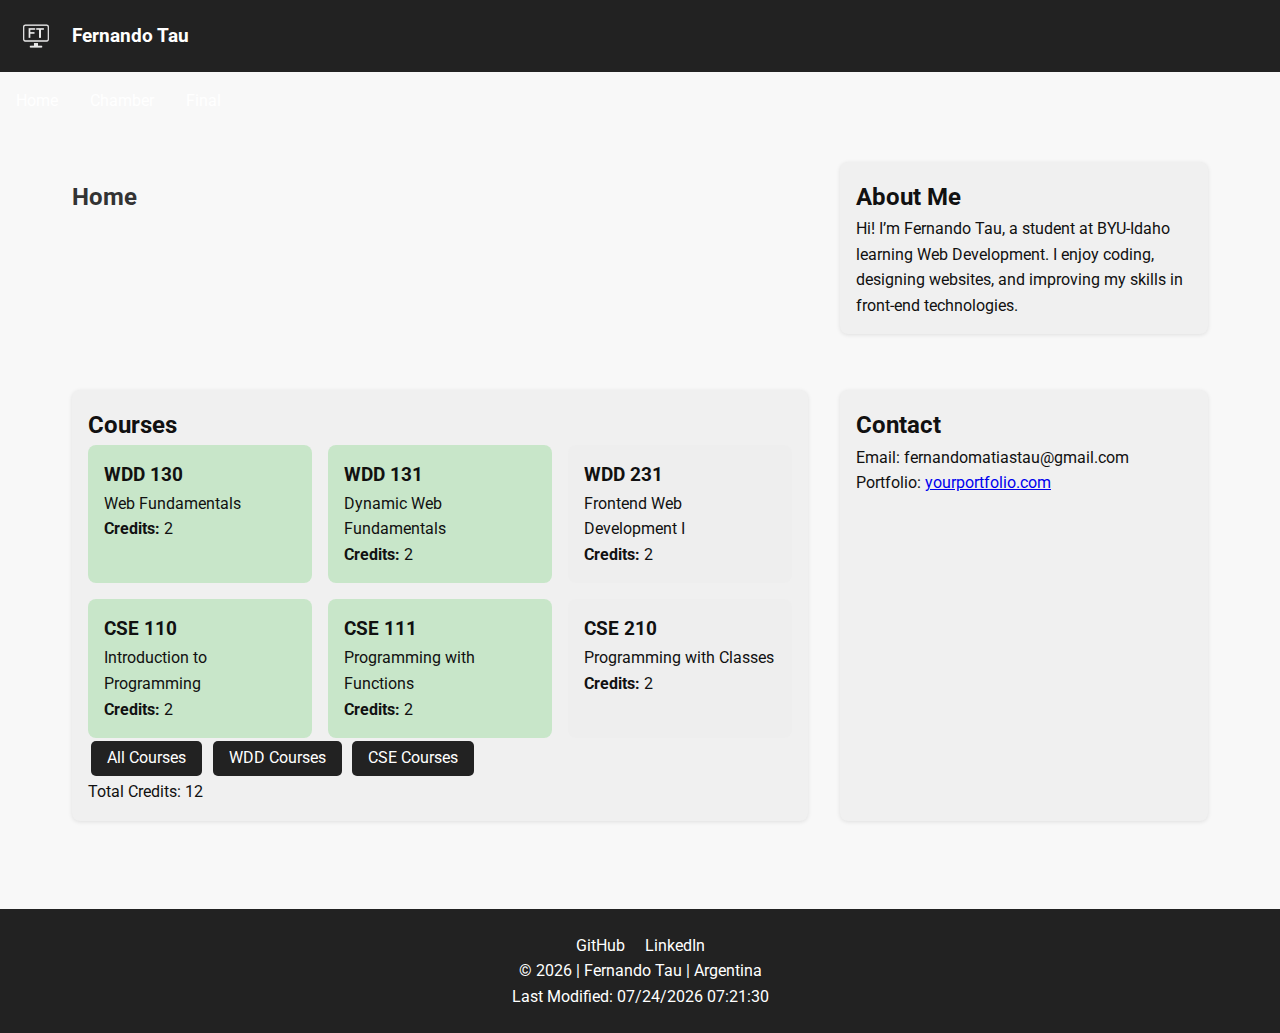
<file: index.html>
<!DOCTYPE html>
<html lang="en">
<head>
  <meta charset="UTF-8">
  <meta name="viewport" content="width=device-width, initial-scale=1.0">
  <meta name="description" content="Home page for WDD231 course - Fernando Tau">
  <meta name="author" content="Fernando Tau">
  <title>Fernando Tau - WDD231 Home Page</title>

  <!-- Google Fonts -->
  <link rel="preconnect" href="https://fonts.googleapis.com">
  <link rel="preconnect" href="https://fonts.gstatic.com" crossorigin>
  <link href="https://fonts.googleapis.com/css2?family=Roboto&display=swap" rel="stylesheet">

  <!-- CSS -->
  <link rel="stylesheet" href="styles/normalize.css">
  <link rel="stylesheet" href="styles/small.css">
  <link rel="stylesheet" href="styles/larger.css">

  <!-- JS -->
  <script src="scripts/navigation.js" defer></script>
  <script src="scripts/date.js" defer></script>
  <script src="scripts/course.js" defer></script>
</head>
<body>
  <header>
    <img src="images/logo.png" alt="FT Logo" class="logo">

    <span>Fernando Tau</span>
    <button id="menu" aria-label="Menu">☰</button>
  </header>

  <nav class="navigation">
    <a href="index.html">Home</a>
    <a href="#">Chamber</a>
    <a href="#">Final</a>
  </nav>

  <main>
    <h1>Home</h1>

    <section>
      <h2>About Me</h2>
      <p>Hi! I’m Fernando Tau, a student at BYU-Idaho learning Web Development. I enjoy coding, designing websites, and improving my skills in front-end technologies.</p>
    </section>

    <section>
      <h2>Courses</h2>
      <div id="courseContainer"></div>
      <div class="filters">
        <button id="all">All Courses</button>
        <button id="wdd">WDD Courses</button>
        <button id="cse">CSE Courses</button>
      </div>
      <p>Total Credits: <span id="totalCredits">0</span></p>
    </section>

    <section>
      <h2>Contact</h2>
      <p>Email: fernandomatiastau@gmail.com</p>
      <p>Portfolio: <a href="https://yourportfolio.com" target="_blank">yourportfolio.com</a></p>
    </section>
  </main>

  <footer>
    <div class="social">
  <a href="https://github.com/Matt091088" target="_blank">GitHub</a>
  <a href="https://linkedin.com/in/fernando-tau-874a74365" target="_blank">LinkedIn</a>
</div>

    <p>
      &copy; <span id="currentyear"></span> | Fernando Tau | Argentina
    </p>
    <p id="lastModified"></p>
  </footer>
</body>
</html>
</file>
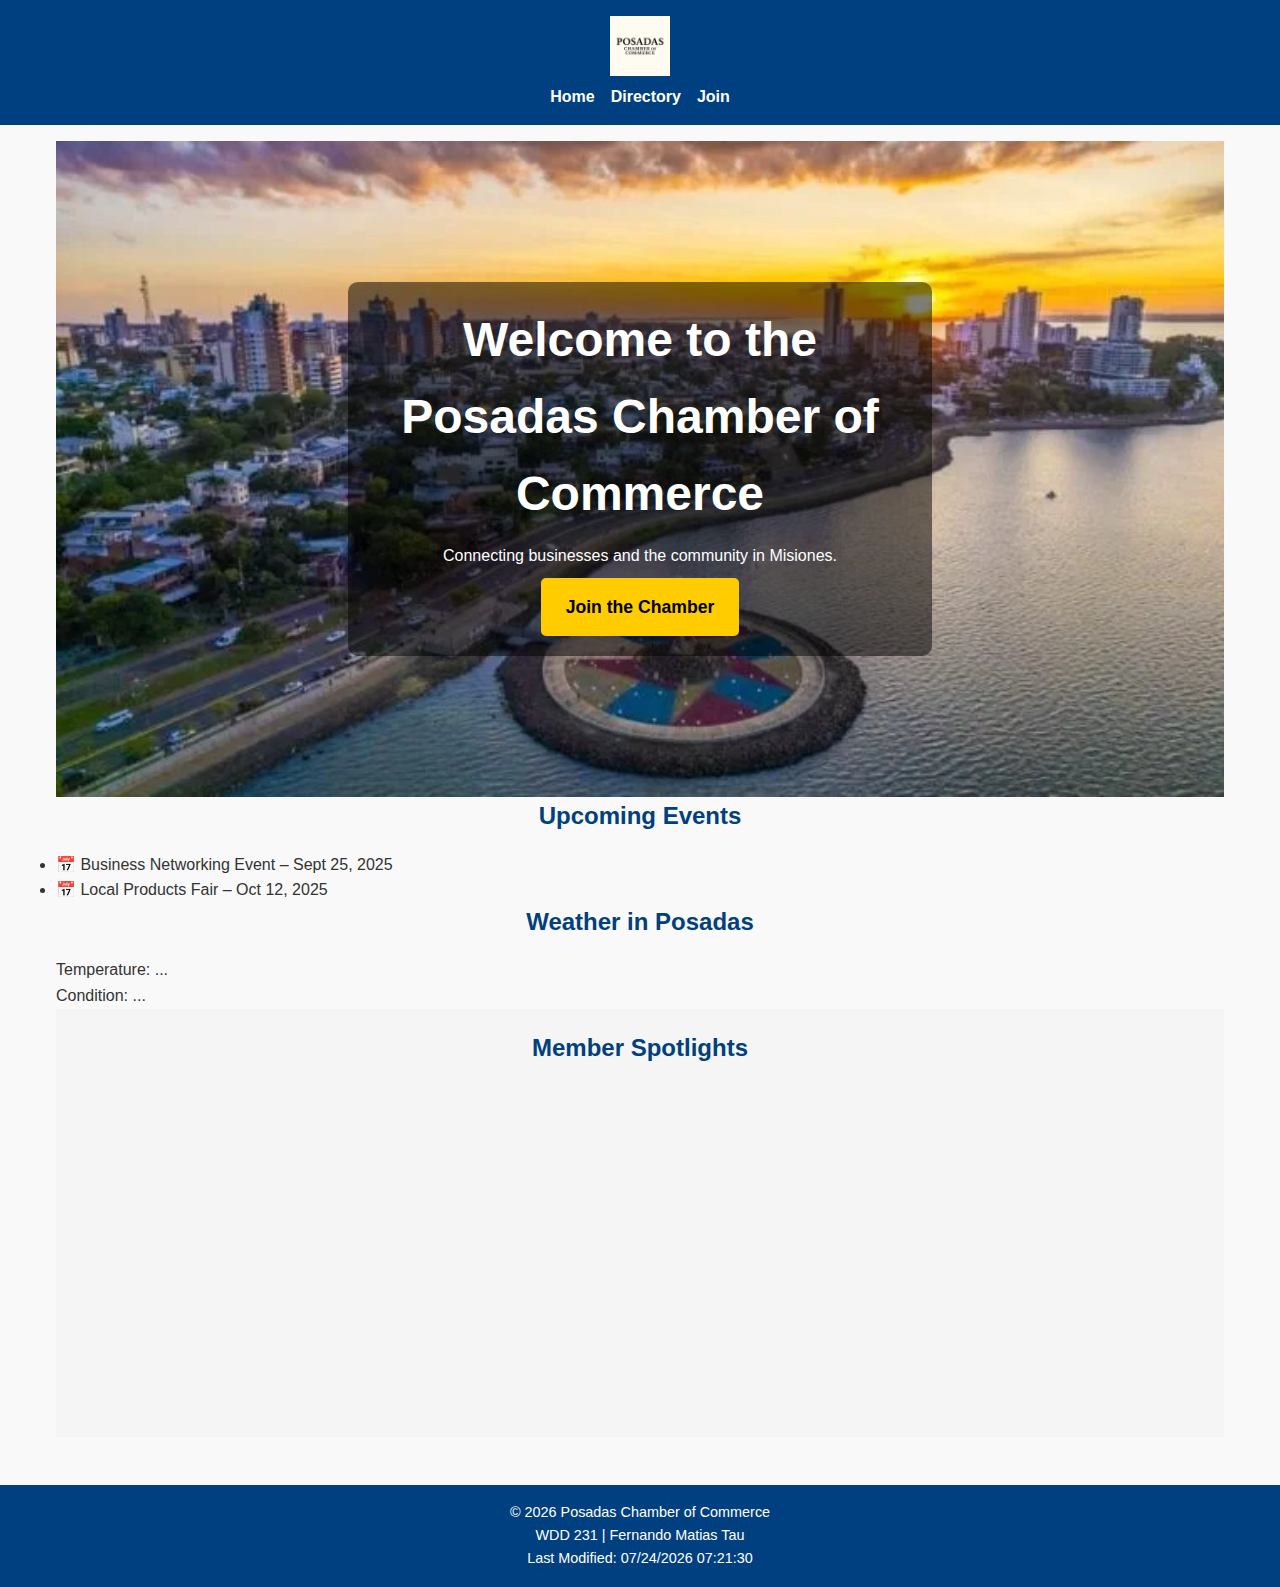
<file: chamber/index.html>
<!DOCTYPE html>
<html lang="en">
<head>
  <meta charset="UTF-8">
  <meta name="viewport" content="width=device-width, initial-scale=1.0">
  <title>Posadas Chamber of Commerce</title>
  <meta name="description" content="Welcome to the Posadas Chamber of Commerce. Discover local businesses, events, and opportunities in Misiones.">
  <meta name="author" content="Fernando Matias Tau">

  <link rel="icon" href="images/posadasfavicom.webp">

  <link rel="stylesheet" href="styles.css">

  <script defer src="home.js"></script>
</head>
<body>

  <header>
    <img src="images/posadasfavicom.webp" alt="Chamber Logo" width="60" height="60">
    <nav>
      <ul>
        <li><a href="index.html" class="active">Home</a></li>
        <li><a href="directory.html">Directory</a></li>
        <li><a href="join.html">Join</a></li>
      </ul>
    </nav>
  </header>

  <main>
<section class="hero">
  <img src="images/posadascity.webp" alt="Posadas city view" width="1200" height="600">


  <div class="hero-text">
    <h1>Welcome to the Posadas Chamber of Commerce</h1>
    <p>Connecting businesses and the community in Misiones.</p>
    <a href="join.html" class="cta-button">Join the Chamber</a>
  </div>
</section>

    <!-- Events Section -->
    <section class="events">
      <h2>Upcoming Events</h2>
      <ul>
        <li>📅 Business Networking Event – Sept 25, 2025</li>
        <li>📅 Local Products Fair – Oct 12, 2025</li>
      </ul>
    </section>

    <!-- Weather Section -->
    <section class="weather">
      <h2>Weather in Posadas</h2>
      <p id="current-temp">Temperature: ...</p>
      <p id="weather-desc">Condition: ...</p>
      <div id="forecast">
      </div>
    </section>

    <!-- Spotlights Section -->
<section class="spotlights">
  <h2>Member Spotlights</h2>
  <div class="spotlight-container">
  </div>
</section>

  </main>

  <footer>
    <p>&copy; <span id="year"></span> Posadas Chamber of Commerce</p>
    <p>WDD 231 | Fernando Matias Tau</p>
    <p>Last Modified: <span id="lastModified"></span></p>
  </footer>
</body>
</html>
</file>
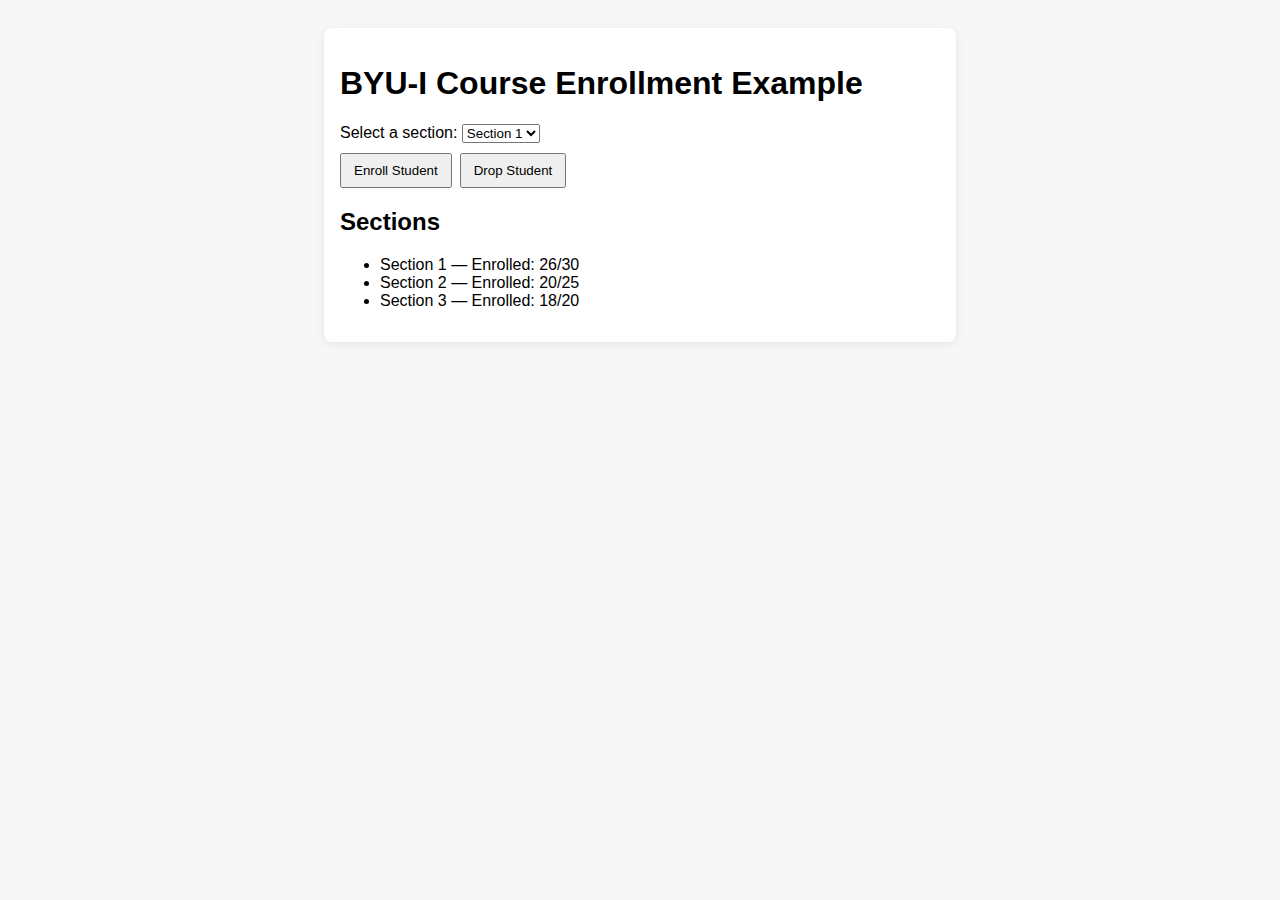
<file: modules.html>
<!doctype html>
<html lang="en">
<head>
  <meta charset="utf-8" />
  <meta name="viewport" content="width=device-width,initial-scale=1" />
  <title>Course Enrollment</title>
  <link rel="stylesheet" href="styles/modules.css" />
</head>
<body>
  <main>
    <h1 id="courseTitle">Course</h1>

    <label for="sectionNumber">Select a section:</label>
    <select id="sectionNumber"></select>

    <div class="buttons">
      <button id="enrollStudent" type="button">Enroll Student</button>
      <button id="dropStudent" type="button">Drop Student</button>
    </div>

    <h2>Sections</h2>
    <ul id="sectionsList"></ul>
  </main>

  <script type="module" src="scripts/modules.mjs"></script>
</body>
</html>
</file>
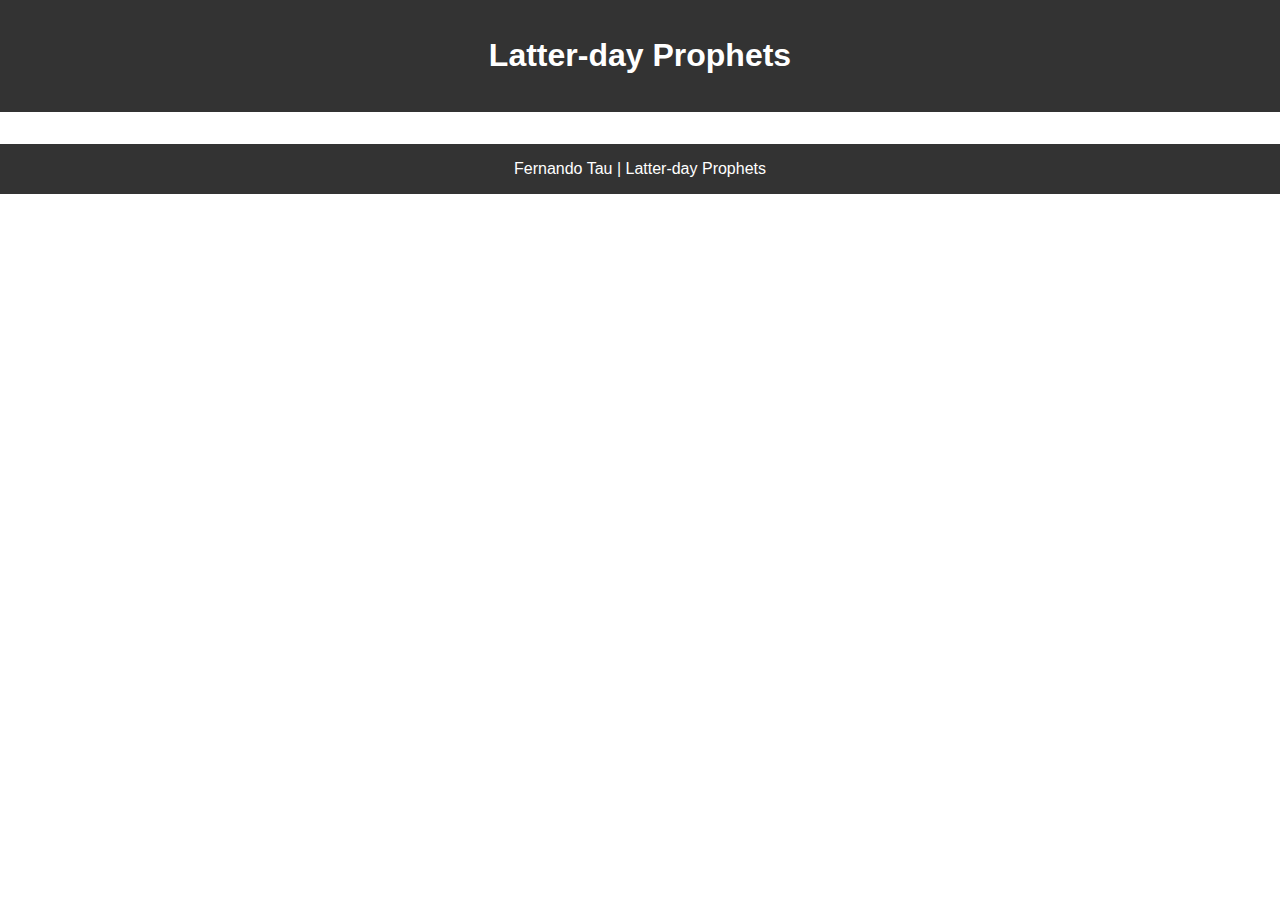
<file: prophets.html>
<!DOCTYPE html>
<html lang="en">
<head>
  <meta charset="UTF-8">
  <meta name="viewport" content="width=device-width, initial-scale=1.0">
  <meta name="description" content="Latter-day Prophets">
  <title>Latter-day Prophets</title>
  <link rel="stylesheet" href="styles/prophets.css">
  <script src="scripts/prophets.js" defer></script>
</head>
<body>
  <header>
    <h1>Latter-day Prophets</h1>
  </header>
  <main>
    <div id="cards"></div>
  </main>
  <footer>
    Fernando Tau | Latter-day Prophets
  </footer>
</body>
</html>
</file>
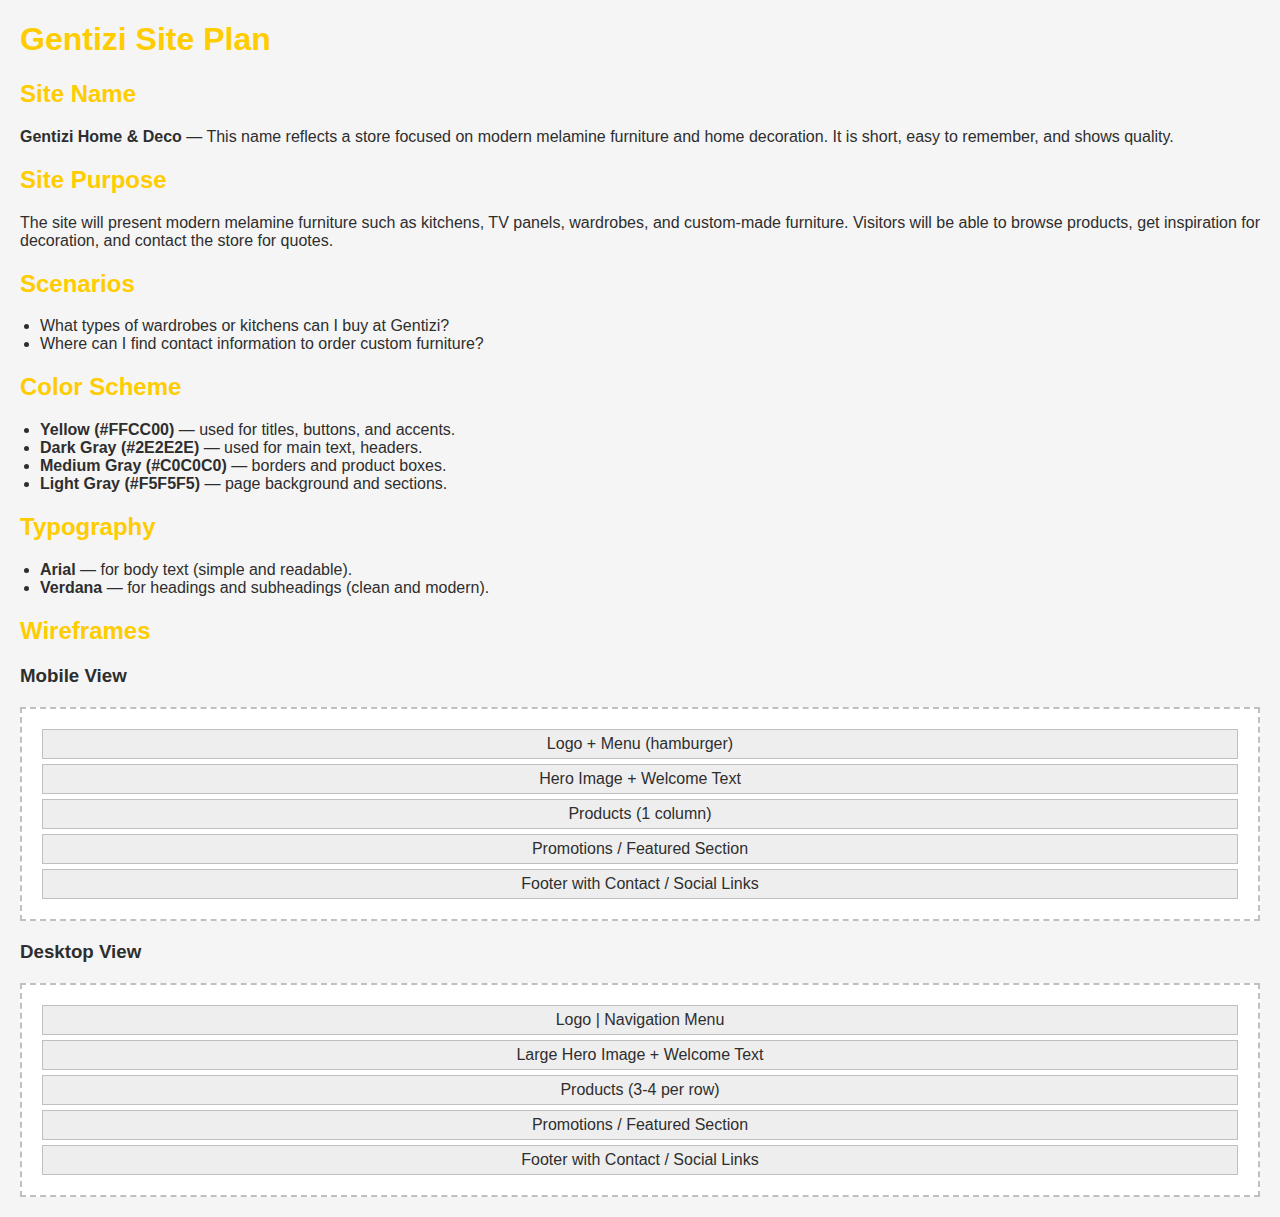
<file: siteplan.html>
<!DOCTYPE html>
<html lang="en">
<head>
  <meta charset="UTF-8">
  <meta name="viewport" content="width=device-width, initial-scale=1.0">
  <title>Site Plan - Gentizi</title>
  <style>
    body {
      font-family: Arial, sans-serif;
      margin: 20px;
      background-color: #F5F5F5; /* Light gray background */
      color: #2E2E2E; /* Dark gray text */
    }
    h1, h2 {
      color: #FFCC00; /* Yellow accent for titles */
    }
    .wireframe {
      background: #fff;
      border: 2px dashed #C0C0C0; /* Medium gray border */
      padding: 15px;
      margin: 20px 0;
    }
    .box {
      border: 1px solid #C0C0C0;
      padding: 5px;
      margin: 5px;
      text-align: center;
      background: #eee;
    }
    ul {
      padding-left: 20px;
    }
  </style>
</head>
<body>
  <h1>Gentizi Site Plan</h1>

  <h2>Site Name</h2>
  <p><strong>Gentizi Home & Deco</strong> — This name reflects a store focused on modern melamine furniture and home decoration. It is short, easy to remember, and shows quality.</p>

  <h2>Site Purpose</h2>
  <p>The site will present modern melamine furniture such as kitchens, TV panels, wardrobes, and custom-made furniture. Visitors will be able to browse products, get inspiration for decoration, and contact the store for quotes.</p>

  <h2>Scenarios</h2>
  <ul>
    <li>What types of wardrobes or kitchens can I buy at Gentizi?</li>
    <li>Where can I find contact information to order custom furniture?</li>
  </ul>

  <h2>Color Scheme</h2>
  <ul>
    <li><strong>Yellow (#FFCC00)</strong> — used for titles, buttons, and accents.</li>
    <li><strong>Dark Gray (#2E2E2E)</strong> — used for main text, headers.</li>
    <li><strong>Medium Gray (#C0C0C0)</strong> — borders and product boxes.</li>
    <li><strong>Light Gray (#F5F5F5)</strong> — page background and sections.</li>
  </ul>

  <h2>Typography</h2>
  <ul>
    <li><strong>Arial</strong> — for body text (simple and readable).</li>
    <li><strong>Verdana</strong> — for headings and subheadings (clean and modern).</li>
  </ul>

  <h2>Wireframes</h2>

  <h3>Mobile View</h3>
  <div class="wireframe">
    <div class="box">Logo + Menu (hamburger)</div>
    <div class="box">Hero Image + Welcome Text</div>
    <div class="box">Products (1 column)</div>
    <div class="box">Promotions / Featured Section</div>
    <div class="box">Footer with Contact / Social Links</div>
  </div>

  <h3>Desktop View</h3>
  <div class="wireframe">
    <div class="box">Logo | Navigation Menu</div>
    <div class="box">Large Hero Image + Welcome Text</div>
    <div class="box">Products (3-4 per row)</div>
    <div class="box">Promotions / Featured Section</div>
    <div class="box">Footer with Contact / Social Links</div>
  </div>

</body>
</html>
</file>
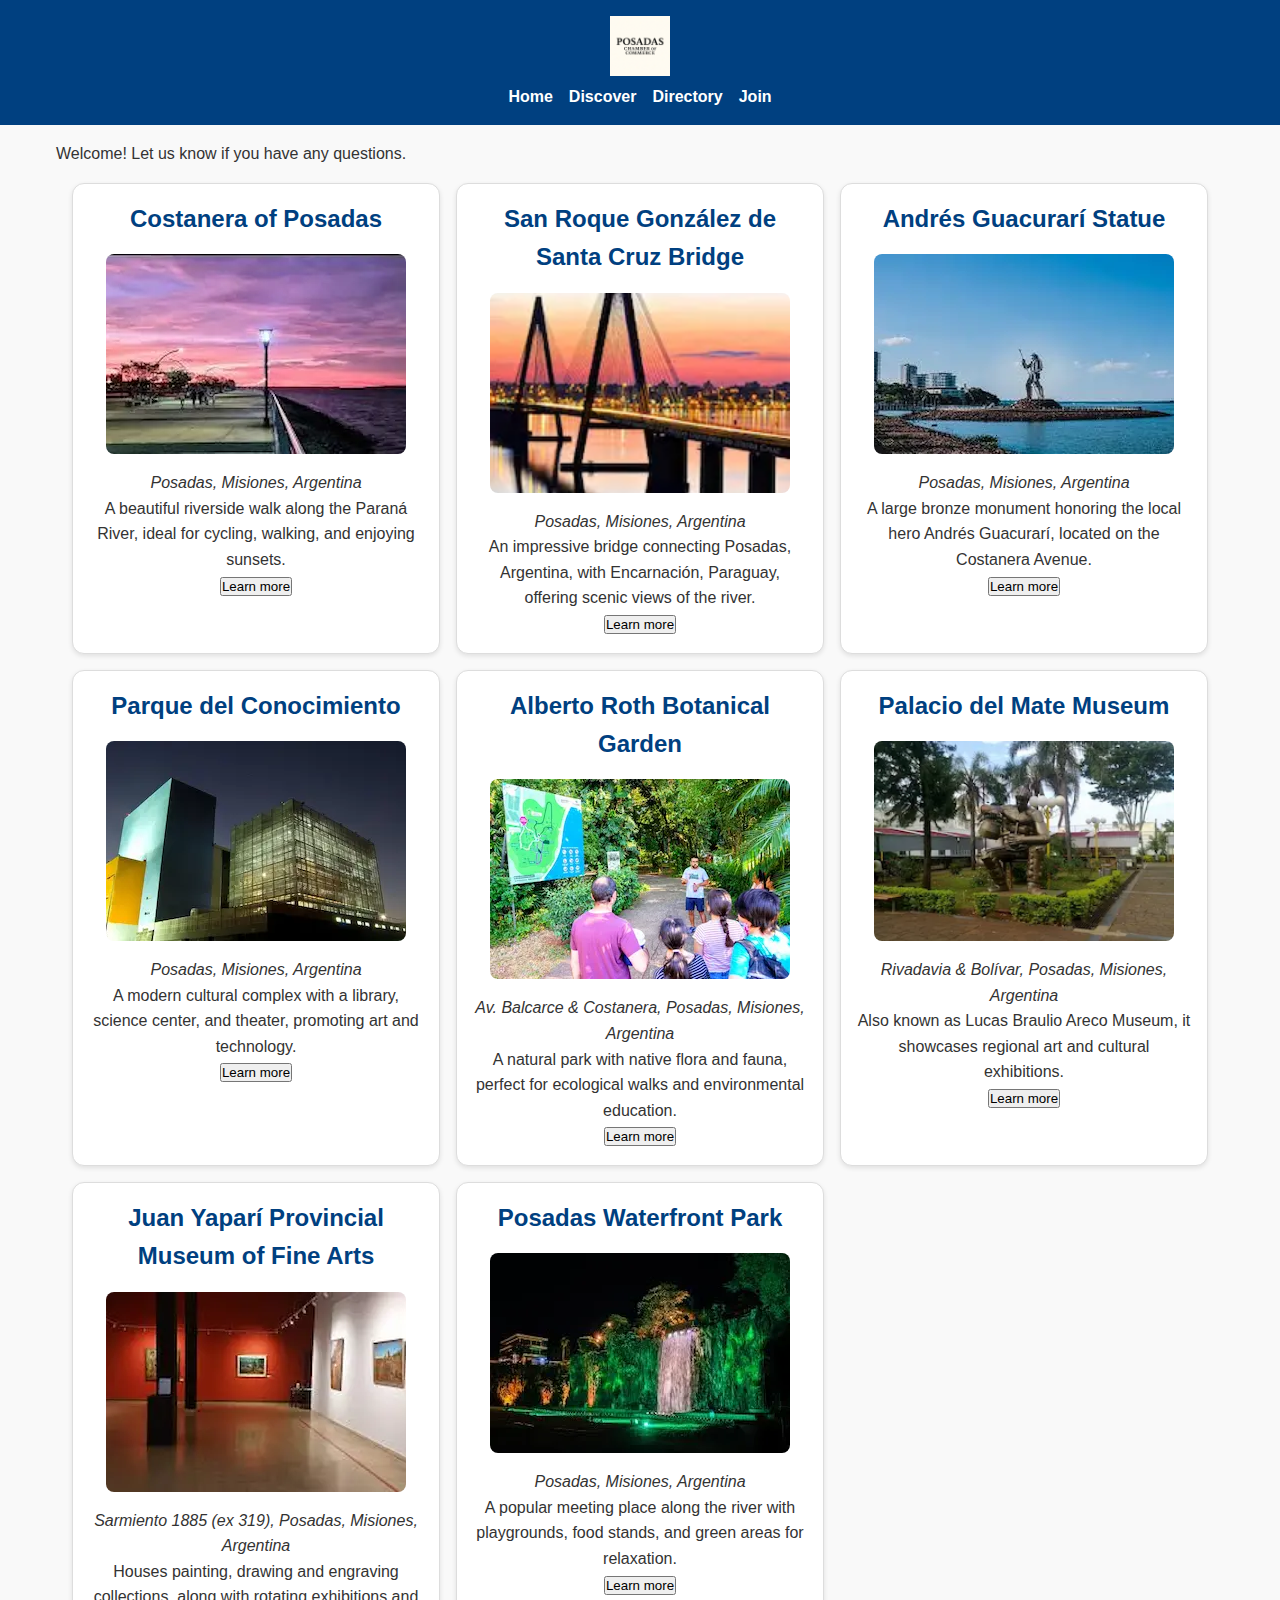
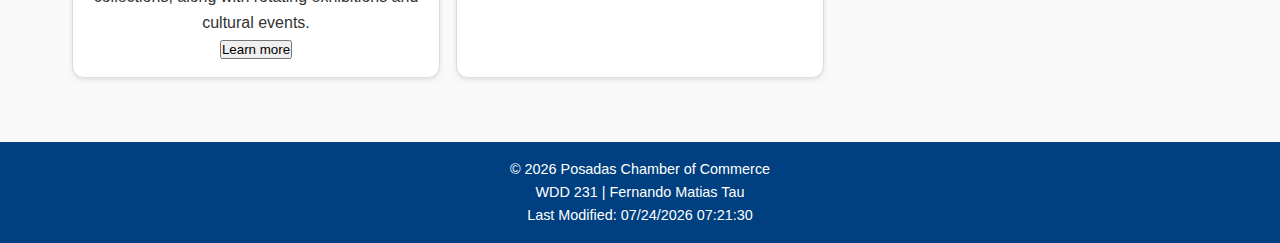
<file: chamber/discover.html>
<!DOCTYPE html>
<html lang="en">
<head>
  <meta charset="UTF-8">
  <meta name="viewport" content="width=device-width, initial-scale=1.0">
  <title>Discover Posadas | Chamber of Commerce</title>
  <meta name="description" content="Discover Posadas: key landmarks and attractions for visitors and chamber members.">
  <meta name="author" content="Fernando Matias Tau">

  <link rel="icon" href="images/posadasfavicom.webp">
  <link rel="stylesheet" href="styles.css">
  <link rel="stylesheet" href="discover.css">
  <script defer src="discover.js"></script>
</head>
<body>

  <header>
    <img src="images/posadasfavicom.webp" alt="Chamber Logo" width="60" height="60">
    <nav>
      <ul>
        <li><a href="index.html">Home</a></li>
        <li><a href="discover.html" class="active">Discover</a></li>
        <li><a href="directory.html">Directory</a></li>
        <li><a href="join.html">Join</a></li>
      </ul>
    </nav>
  </header>

  <main>
    <section id="visit-message" class="visit-message"></section>
    <section id="discover-grid" class="discover-grid">
    </section>
  </main>

  <footer>
    <p>&copy; <span id="year"></span> Posadas Chamber of Commerce</p>
    <p>WDD 231 | Fernando Matias Tau</p>
    <p>Last Modified: <span id="lastModified"></span></p>
  </footer>

</body>
</html>
</file>
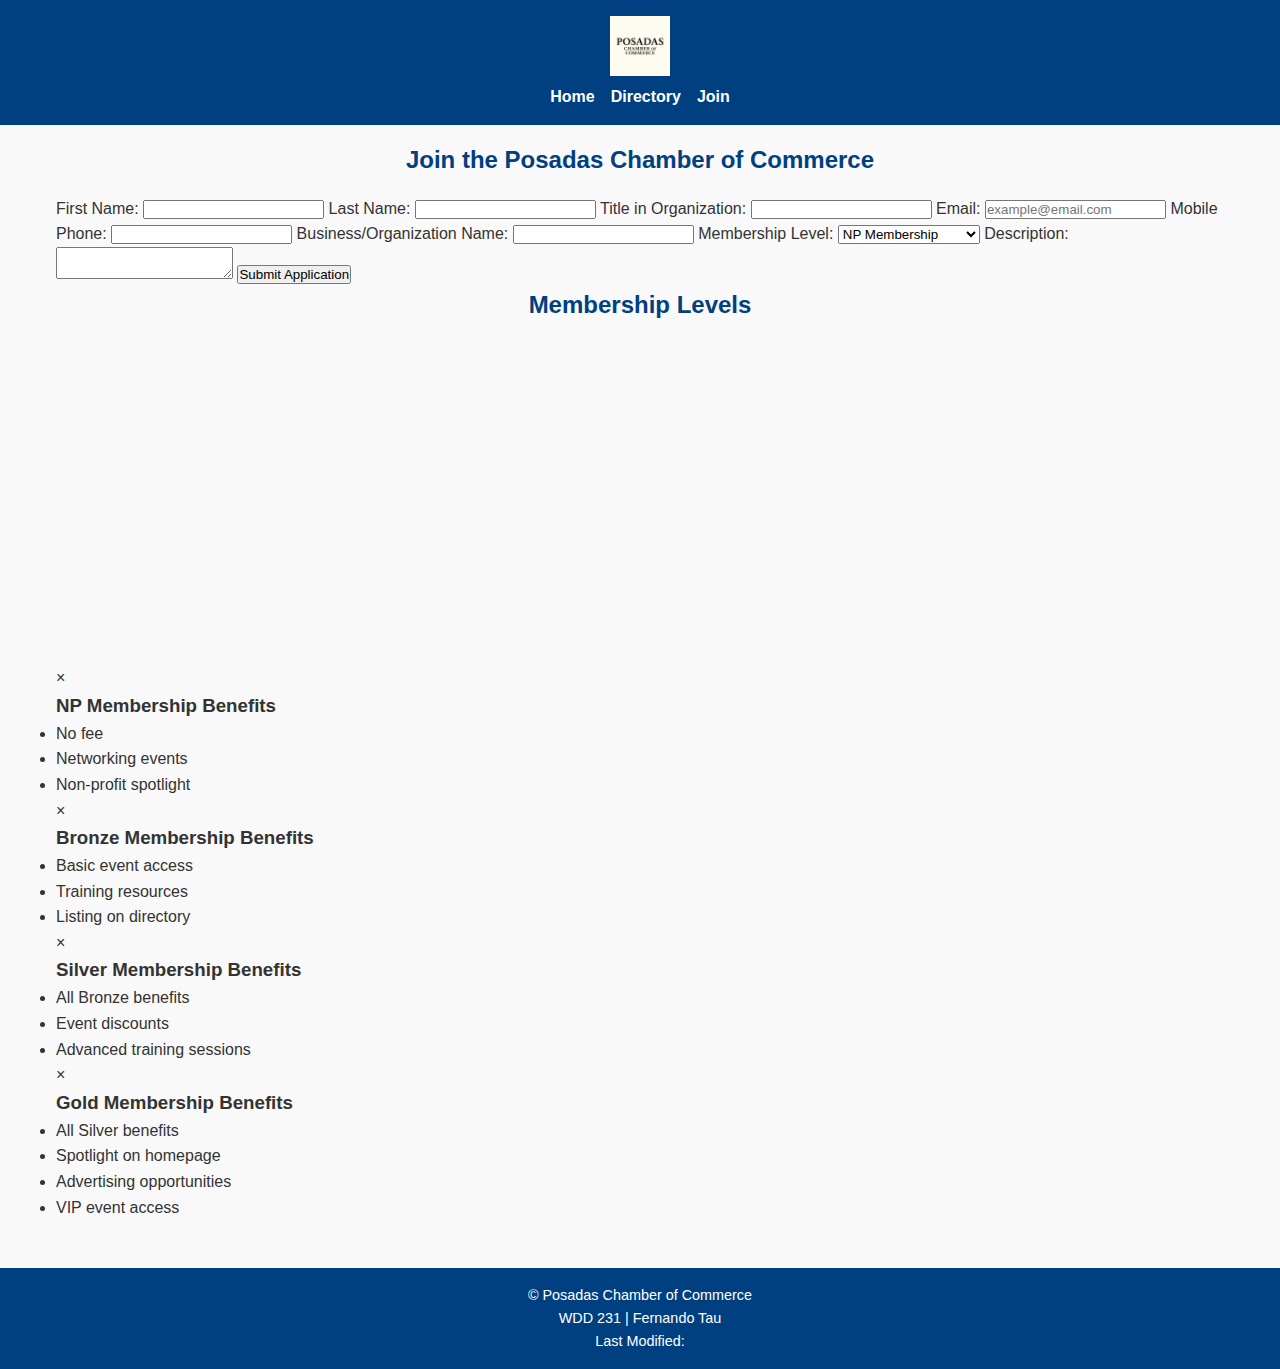
<file: chamber/join.html>
<!DOCTYPE html>
<html lang="en">
<head>
  <meta charset="UTF-8">
  <meta name="viewport" content="width=device-width, initial-scale=1.0">
  <meta name="description" content="Join the Posadas Chamber of Commerce">
  <meta name="author" content="Fernando Matias Tau">
  <title>Join the Chamber</title>
  
  <link rel="stylesheet" href="styles.css">
  <script defer src="join.js"></script>
</head>
<body>
  <header>
    <img src="images/posadasfavicom.webp" alt="Chamber Logo" width="60" height="60">
    <nav>
      <ul>
        <li><a href="index.html">Home</a></li>
        <li><a href="directory.html">Directory</a></li>
        <li><a href="join.html" class="active">Join</a></li>
      </ul>
    </nav>
  </header>

  <main>
    <h2>Join the Posadas Chamber of Commerce</h2>

    <!-- Membership Form -->
    <form action="thankyou.html" method="get">
      <label>
        First Name:
        <input type="text" name="firstName" required title="Enter your first name" autocomplete="given-name">
      </label>

      <label>
        Last Name:
        <input type="text" name="lastName" required title="Enter your last name" autocomplete="family-name">
      </label>

      <label>
        Title in Organization:
        <input type="text" name="orgTitle" title="Your title in organization" autocomplete="organization-title" pattern="[A-Za-z\s-]{7,}">
      </label>

      <label>
        Email:
        <input type="email" name="email" required title="Enter your email" autocomplete="email" placeholder="example@email.com">
      </label>

      <label>
        Mobile Phone:
        <input type="tel" name="phone" required title="Enter your phone number" autocomplete="tel">
      </label>

      <label>
        Business/Organization Name:
        <input type="text" name="organization" required title="Enter your organization name" autocomplete="organization">
      </label>

      <label>
        Membership Level:
        <select name="membership" required title="Select your membership level">
          <option value="NP">NP Membership</option>
          <option value="Bronze">Bronze Membership</option>
          <option value="Silver">Silver Membership</option>
          <option value="Gold">Gold Membership</option>
        </select>
      </label>

      <label>
        Description:
        <textarea name="description" title="Describe your business"></textarea>
      </label>

      <input type="hidden" name="timestamp" id="timestamp">

      <input type="submit" value="Submit Application">
    </form>

    <!-- Membership Cards -->
    <section class="membership-cards">
      <h2>Membership Levels</h2>
      <div class="cards-container">
        <div class="membership-card">
          <h3>NP Membership</h3>
          <p>No fee, Non-Profit Organizations</p>
          <button class="modal-button" data-modal="npModal">See benefits</button>
        </div>

        <div class="membership-card">
          <h3>Bronze Membership</h3>
          <p>Basic benefits for small businesses</p>
          <button class="modal-button" data-modal="bronzeModal">See benefits</button>
        </div>

        <div class="membership-card">
          <h3>Silver Membership</h3>
          <p>Additional training and event discounts</p>
          <button class="modal-button" data-modal="silverModal">See benefits</button>
        </div>

        <div class="membership-card">
          <h3>Gold Membership</h3>
          <p>All benefits including spotlight and advertising</p>
          <button class="modal-button" data-modal="goldModal">See benefits</button>
        </div>
      </div>
    </section>

    <!-- Modals -->
    <div class="modal" id="npModal">
      <div class="modal-content">
        <span class="close">&times;</span>
        <h3>NP Membership Benefits</h3>
        <ul>
          <li>No fee</li>
          <li>Networking events</li>
          <li>Non-profit spotlight</li>
        </ul>
      </div>
    </div>

    <div class="modal" id="bronzeModal">
      <div class="modal-content">
        <span class="close">&times;</span>
        <h3>Bronze Membership Benefits</h3>
        <ul>
          <li>Basic event access</li>
          <li>Training resources</li>
          <li>Listing on directory</li>
        </ul>
      </div>
    </div>

    <div class="modal" id="silverModal">
      <div class="modal-content">
        <span class="close">&times;</span>
        <h3>Silver Membership Benefits</h3>
        <ul>
          <li>All Bronze benefits</li>
          <li>Event discounts</li>
          <li>Advanced training sessions</li>
        </ul>
      </div>
    </div>

    <div class="modal" id="goldModal">
      <div class="modal-content">
        <span class="close">&times;</span>
        <h3>Gold Membership Benefits</h3>
        <ul>
          <li>All Silver benefits</li>
          <li>Spotlight on homepage</li>
          <li>Advertising opportunities</li>
          <li>VIP event access</li>
        </ul>
      </div>
    </div>

  </main>

  <footer>
    <p>&copy; <span id="year"></span> Posadas Chamber of Commerce</p>
    <p>WDD 231 | Fernando Tau</p>
    <p>Last Modified: <span id="lastModified"></span></p>
  </footer>
</body>
</html>
</file>
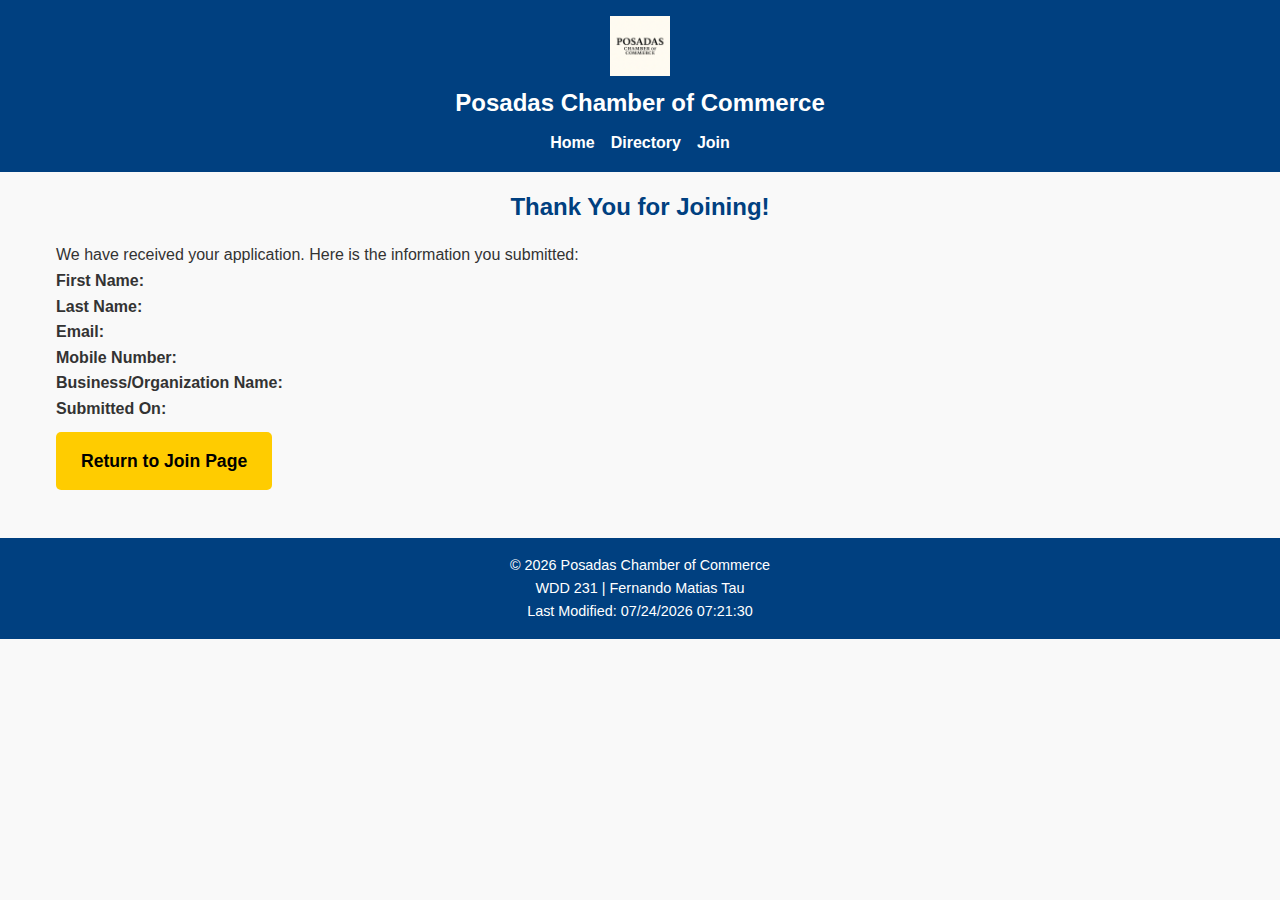
<file: chamber/thankyou.html>
<!DOCTYPE html>
<html lang="en">
<head>
  <meta charset="UTF-8">
  <meta name="viewport" content="width=device-width, initial-scale=1.0">
  <meta name="description" content="Thank you for joining the Posadas Chamber of Commerce">
  <meta name="author" content="Fernando Matias Tau">
  <title>Thank You | Posadas Chamber of Commerce</title>

  <link rel="icon" href="images/posadasfavicom.webp" type="image/webp">

  <link rel="stylesheet" href="styles.css">

  <script defer src="thankyou.js"></script>
</head>
<body>

<header>
  <img src="images/posadasfavicom.webp" alt="Chamber Logo" class="logo" width="60" height="60">
  <h1>Posadas Chamber of Commerce</h1>
  <nav>
    <ul>
      <li><a href="index.html">Home</a></li>
      <li><a href="directory.html">Directory</a></li>
      <li><a href="join.html">Join</a></li>
    </ul>
  </nav>
</header>

<main>
  <h2>Thank You for Joining!</h2>
  <p>We have received your application. Here is the information you submitted:</p>

  <div class="thankyou-info">
    <p><strong>First Name:</strong> <span id="firstName"></span></p>
    <p><strong>Last Name:</strong> <span id="lastName"></span></p>
    <p><strong>Email:</strong> <span id="email"></span></p>
    <p><strong>Mobile Number:</strong> <span id="phone"></span></p>
    <p><strong>Business/Organization Name:</strong> <span id="businessName"></span></p>
    <p><strong>Submitted On:</strong> <span id="timestamp"></span></p>
  </div>

  <a href="join.html" class="cta-button">Return to Join Page</a>
</main>

<footer>
  <p>&copy; <span id="year"></span> Posadas Chamber of Commerce</p>
  <p>WDD 231 | Fernando Matias Tau</p>
  <p>Last Modified: <span id="lastModified"></span></p>
</footer>

</body>
</html>
</file>
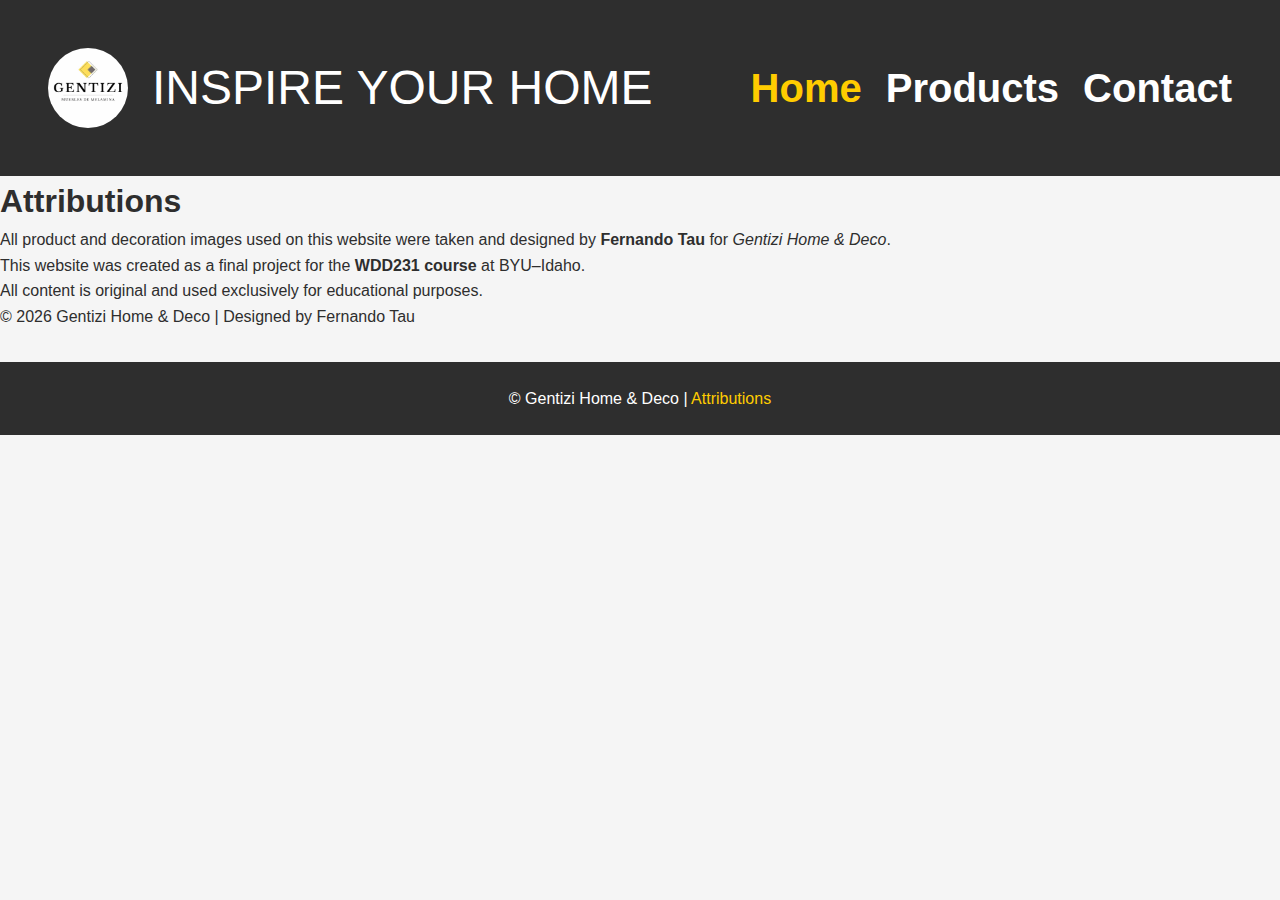
<file: finalProyect/attributions.html>
<!DOCTYPE html>
<html lang="en">
<head>
  <meta charset="utf-8" />
  <meta name="viewport" content="width=device-width, initial-scale=1" />
  <meta name="description" content="Attributions for Gentizi Home & Deco images and resources.">
  <meta name="author" content="Fernando Tau">
  <title>Attributions | Gentizi Home & Deco</title>
  <link rel="stylesheet" href="styles/styles.css">
  <link rel="icon" href="images/favicon.ico">
  <script src="js/main.js" defer></script>
</head>
<body>
   <header>
    <div class="logo">
  <img src="images/logo-medium.webp" alt="Gentizi Logo" class="logo-img" width="500" height="500">

  <span>INSPIRE YOUR HOME</span>
</div>
    <nav>
      <button id="menu-btn" aria-label="Menu">&#9776;</button>
      <ul id="menu" class="hidden">
        <li><a href="index.html" class="active">Home</a></li>
        <li><a href="products.html">Products</a></li>
        <li><a href="contact.html">Contact</a></li>
      </ul>
    </nav>
  </header>

  <main class="attributions">
    <h1>Attributions</h1>
    <p>
      All product and decoration images used on this website were taken and designed by 
      <strong>Fernando Tau</strong> for <em>Gentizi Home & Deco</em>.
    </p>

    <p>
      This website was created as a final project for the <strong>WDD231 course</strong> at BYU–Idaho.
    </p>

    <p>
      All content is original and used exclusively for educational purposes.
    </p>

    <p>© <span id="year"></span> Gentizi Home & Deco | Designed by Fernando Tau</p>
  </main>

  <footer>
    <p>&copy; <span id="year"></span> Gentizi Home & Deco | <a href="attributions.html">Attributions</a></p>
  </footer>
</body>
</html>
</file>
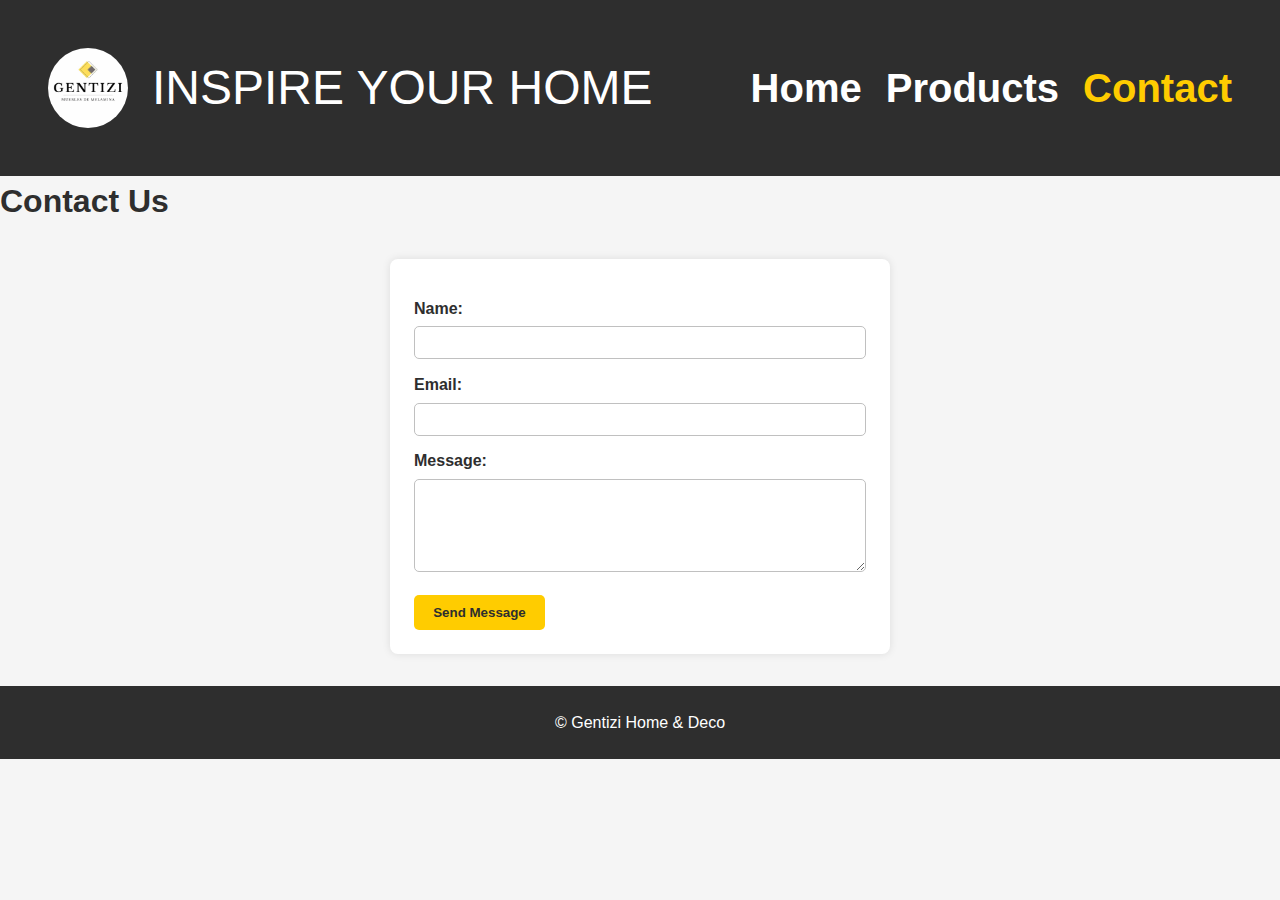
<file: finalProyect/contact.html>
<!DOCTYPE html>
<html lang="en">
<head>
  <meta charset="UTF-8">
  <meta name="viewport" content="width=device-width, initial-scale=1.0">
  <title>Contact | Gentizi</title>
  <link rel="stylesheet" href="styles/styles.css">
  <link rel="icon" href="images/favicon.png" type="image/x-icon">
</head>
<body>
  <header>
    <div class="logo">
      <img src="images/logo-medium.webp" alt="Gentizi Logo" class="logo-img" width="500" height="500">

      <span>INSPIRE YOUR HOME</span>
    </div>
    <nav>
      <button id="menu-btn" aria-label="Menu">&#9776;</button>
      <ul id="menu" class="hidden">
        <li><a href="index.html">Home</a></li>
        <li><a href="products.html">Products</a></li>
        <li><a href="contact.html" class="active">Contact</a></li>
      </ul>
    </nav>
  </header>

  <main>
    <section class="contact-form-section">
      <h1>Contact Us</h1>
      <form id="contactForm" action="form-action.html" method="get">
        <label for="name">Name:</label>
        <input type="text" id="name" name="name" required>

        <label for="email">Email:</label>
        <input type="email" id="email" name="email" required>

        <label for="message">Message:</label>
        <textarea id="message" name="message" rows="5" required></textarea>

        <button type="submit">Send Message</button>
      </form>
      <div id="confirmation" class="hidden">Message sent successfully!</div>
    </section>
  </main>

  <footer>
    <p>&copy; <span id="year"></span> Gentizi Home & Deco</p>
  </footer>

  <script type="module" src="js/contact.js"></script>

  <!-- Modal de confirmación -->
<div id="confirmationModal" class="modal hidden">
  <div class="modal-content">
    <span id="modal-close">&times;</span>
    <h2>Message Sent!</h2>
    <p>Thank you for contacting us. We will reply as soon as possible.</p>
  </div>
</div>

</body>
</html>
</file>
<file: styles/larger.css>
/* --------------------
   Larger.css (Desktop & Tablets)
   -------------------- */

/* Se aplica en pantallas grandes */
@media (min-width: 640px) {

  /* Header */
  header {
    justify-content: flex-start;
    gap: 1rem;
  }

  #menu {
    display: none; /* ocultamos el botón hamburguesa */
  }

  /* Navegación horizontal */
  .navigation {
    display: flex !important;
    flex-direction: row;
    background: none;
    margin-left: auto;
  }

  .navigation a {
    border: none;
    padding: 1rem;
    color: white;
  }

  .navigation a:hover {
    background: #333;
  }

  /* Main layout con grid */
  main {
    display: grid;
    grid-template-columns: 2fr 1fr;
    gap: 2rem;
    padding: 2rem;
    max-width: 1200px;
    margin: auto;
  }

  section {
  background: #f0f0f0;
  color: #111;
}

    padding: 1.5rem;
    border-radius: 10px;
    box-shadow: 0 2px 6px rgba(0,0,0,0.1);
  }

  /* Cursos en grid */
  #courseContainer {
    grid-template-columns: repeat(auto-fill, minmax(220px, 1fr));
  }

  /* Footer */
  footer {
    text-align: center;
  }
header .logo {
  filter: invert(1); /* invierte colores, útil si tu logo es negro */
}
</file>
<file: chamber/styles.css>
* {
  box-sizing: border-box;
  margin: 0;
  padding: 0;
}


body {
  font-family: Arial, Helvetica, sans-serif;
  line-height: 1.6;
  background-color: #f9f9f9;
  color: #333;
}

header {
  background-color: #004080;
  color: #fff;
  padding: 1rem;
  text-align: center;
}

header .logo {
  max-width: 60px;
  display: block;
  margin: 0 auto 0.5rem auto;
}

header h1 {
  font-size: 1.5rem;
  margin-bottom: 0.5rem;
}

nav ul {
  list-style: none;
  display: flex;
  justify-content: center;
  flex-wrap: wrap;
  gap: 1rem;
}

nav a {
  color: #fff;
  text-decoration: none;
  font-weight: bold;
}

nav a:hover {
  text-decoration: underline;
}

main {
  padding: 1rem;
  max-width: 1200px;
  margin: 0 auto;
}

main h2 {
  text-align: center;
  margin-bottom: 1rem;
  color: #004080;
}

.view-buttons {
  text-align: center;
  margin-bottom: 1rem;
}

.view-buttons button {
  margin: 0 0.5rem;
  padding: 0.5rem 1rem;
  border: none;
  background-color: #004080;
  color: #fff;
  border-radius: 4px;
  cursor: pointer;
  font-weight: bold;
}

.view-buttons button:hover {
  background-color: #0066cc;
}

#members-container {
  display: grid;
  grid-template-columns: repeat(auto-fit, minmax(260px, 1fr));
  gap: 1rem;
}

.member-card.grid {
  background: #fff;
  padding: 1rem;
  border: 1px solid #ddd;
  text-align: center;
  border-radius: 6px;
  box-shadow: 0 2px 6px rgba(0,0,0,0.1);
  transition: transform 0.2s;
}

.member-card.grid:hover {
  transform: scale(1.02);
}

.member-card.grid img {
  max-width: 100px;
  margin-bottom: 0.5rem;
}


.member-card.list {
  display: flex;
  align-items: center;
  gap: 1rem;
  background: #fff;
  padding: 1rem;
  border: 1px solid #ddd;
  border-radius: 6px;
}

.member-card.list img {
  max-width: 60px;
}

.member-card h3 {
  margin-bottom: 0.3rem;
  color: #004080;
}

.member-card a {
  display: inline-block;
  margin-top: 0.3rem;
  color: #0066cc;
  text-decoration: none;
  font-size: 0.9rem;
}

.member-card a:hover {
  text-decoration: underline;
}

.membership {
  font-size: 0.85rem;
  font-weight: bold;
  color: #555;
}


footer {
  background: #004080;
  color: #fff;
  text-align: center;
  padding: 1rem;
  margin-top: 2rem;
  font-size: 0.9rem;
}


@media (max-width: 600px) {
  nav ul {
    flex-direction: column;
  }

  .member-card.list {
    flex-direction: column;
    text-align: center;
  }
}

.hero {
  position: relative;
  text-align: center;
  color: white;
}

.hero img {
  width: 100%;
  height: auto;
  display: block;
}

.hero-text {
  position: absolute;
  top: 50%;
  left: 50%;
  transform: translate(-50%, -50%);
  background-color: rgba(0, 0, 0, 0.5);
  padding: 20px;
  border-radius: 10px;
}

.hero-text h1 {
  font-size: 2em;
  margin-bottom: 10px;
}

.cta-button {
  display: inline-block;
  background-color: #ffcc00;
  color: black;
  padding: 10px 20px;
  text-decoration: none;
  border-radius: 5px;
  font-weight: bold;
  margin-top: 10px;
}

.cta-button:hover {
  background-color: #e6b800;
}

/* -----------------------------
   Spotlights Section
----------------------------- */
.spotlights {
  padding: 20px;
  background-color: #f5f5f5;
}

.spotlights h2 {
  text-align: center;
  margin-bottom: 20px;
}

/* Container para las tarjetas */
.spotlight-container {
  display: grid;
  gap: 20px;
  grid-template-columns: 1fr;
}

/* Tarjeta individual */
.spotlight-card {
  background-color: white;
  border-radius: 10px;
  padding: 15px;
  box-shadow: 0 2px 6px rgba(0,0,0,0.2);
  text-align: center;
}

.spotlight-card img {
  width: 100px;
  height: auto;
  margin-bottom: 10px;
  border-radius: 5px;
}

.spotlight-card h3 {
  margin: 10px 0 5px;
}

/* -----------------------------
   Responsive Layout
----------------------------- */
@media (min-width: 600px) {
  .spotlight-container {
    grid-template-columns: repeat(2, 1fr);
  }
}

@media (min-width: 900px) {
  .spotlight-container {
    grid-template-columns: repeat(3, 1fr);
  }

  .hero-text h1 {
    font-size: 3em;
  }

  .cta-button {
    padding: 15px 25px;
    font-size: 1.1em;
  }
}


.spotlight-card:hover {
  transform: translateY(-5px);
  box-shadow: 0 4px 12px rgba(0,0,0,0.3);
  transition: all 0.3s ease;
}

.cta-button:hover {
  transform: scale(1.05);
  transition: all 0.3s ease;
}


/* ----------------------------
   Spotlights - tarjetas de miembros
----------------------------- */
.spotlight-container {
  display: flex;
  flex-wrap: wrap;
  gap: 20px; /* espacio entre tarjetas */
  justify-content: center; /* centrar en desktop */
  margin-top: 20px;
}

.spotlight-card {
  background-color: #f8f8f8;
  border: 1px solid #ccc;
  border-radius: 10px;
  padding: 15px;
  width: 250px; /* tamaño fijo en desktop */
  text-align: center;
  box-shadow: 2px 2px 6px rgba(0,0,0,0.1);
  transition: transform 0.2s ease;
  animation: fadeInUp 0.8s ease forwards;
  opacity: 0;
}

.spotlight-card:hover {
  transform: translateY(-5px);
  box-shadow: 4px 4px 12px rgba(0,0,0,0.2);
}

.spotlight-card img {
  max-width: 150px;
  height: auto;
  margin-bottom: 10px;
  border-radius: 5px;
}

/* Responsive - mobile */
@media (max-width: 768px) {
  .spotlight-container {
    flex-direction: column;
    align-items: center;
  }

  .spotlight-card {
    width: 90%;
  }
}

.spotlight-logo {
  object-fit: contain;
  max-width: 100%;
  height: auto;
  display: block;
  margin: 0 auto;
}

/* Animación inicial de las membership cards */
@keyframes fadeInUp {
  0% {
    opacity: 0;
    transform: translateY(20px);
  }
  100% {
    opacity: 1;
    transform: translateY(0);
  }
}

.membership-card {
  animation: fadeInUp 0.8s ease forwards;
  opacity: 0; /* comienza invisible */
}
</file>
<file: styles/modules.css>
body {
  font-family: Arial, sans-serif;
  padding: 20px;
  background: #f7f7f7;
}
main {
  max-width: 600px;
  margin: 0 auto;
  background: #fff;
  padding: 16px;
  border-radius: 8px;
  box-shadow: 0 2px 8px rgba(0,0,0,.08);
}
.buttons {
  margin: 10px 0;
  display: flex;
  gap: 8px;
}
button {
  padding: 8px 12px;
  cursor: pointer;
}
#sectionsList {
  margin-top: 12px;
}
</file>
<file: styles/prophets.css>
body {
  font-family: Arial, sans-serif;
  margin: 0;
  padding: 0;
}

header, footer {
  text-align: center;
  background: #333;
  color: white;
  padding: 1rem;
}

main {
  padding: 1rem;
}

#cards {
  display: grid;
  grid-template-columns: repeat(auto-fit, minmax(340px, 1fr));
  gap: 1rem;
}

section {
  border: 1px solid #ccc;
  padding: 1rem;
  border-radius: 12px;
  background: #f9f9f9;
  box-shadow: 2px 2px 6px rgba(0,0,0,0.1);
}

h2 {
  font-size: 1.2rem;
  margin: 0.5rem 0;
}

p {
  margin: 0.3rem 0;
}

img {
  max-width: 100%;
  height: auto;
  border-radius: 8px;
}
</file>
<file: chamber/discover.css>
/* Grid layout */
.discover-grid {
  display: grid;
  grid-template-columns: 1fr;
  gap: 1rem;
  padding: 1rem;
}

/* Card style */
.discover-card {
  background: #fff;
  border: 1px solid #ddd;
  padding: 1rem;
  border-radius: 12px;
  box-shadow: 0 2px 5px rgba(0,0,0,0.1);
  text-align: center;
}

.discover-card img {
  width: 100%;
  height: auto;
  border-radius: 8px;
  transition: transform 0.3s ease, filter 0.3s ease;
}

/* Hover effect (solo desktop) */
@media (min-width: 641px) {
  .discover-card img:hover {
    transform: scale(1.05);
    filter: brightness(1.1);
  }
}

/* Medium screens */
@media (min-width: 641px) and (max-width: 1024px) {
  .discover-grid {
    grid-template-columns: repeat(2, 1fr);
  }
}

/* Large screens */
@media (min-width: 1025px) {
  .discover-grid {
    grid-template-columns: repeat(3, 1fr);
  }
}
.discover-card figure {
  aspect-ratio: 3 / 2; /* ancho 3 : alto 2 = 300x200 proporcional */
  overflow: hidden;
}

.discover-card img {
  width: 100%;
  height: 100%;
  object-fit: cover;
}

/* ---------- GRID ---------- */
.discover-grid {
  display: grid;
  gap: 1rem;
  padding: 1rem;
}

/* Mobile: 1 column with named areas */
@media (max-width: 640px) {
  .discover-grid {
    grid-template-areas:
      "card1"
      "card2"
      "card3"
      "card4"
      "card5"
      "card6"
      "card7"
      "card8";
  }
}

/* Tablet: 2 columns */
@media (min-width: 641px) and (max-width: 1024px) {
  .discover-grid {
    grid-template-areas:
      "card1 card2"
      "card3 card4"
      "card5 card6"
      "card7 card8";
  }
}

/* Desktop: 3 columns */
@media (min-width: 1025px) {
  .discover-grid {
    grid-template-areas:
      "card1 card2 card3"
      "card4 card5 card6"
      "card7 card8 .";
  }
}

.discover-card {
  background: #fff;
  border: 1px solid #ddd;
  padding: 1rem;
  border-radius: 12px;
  box-shadow: 0 2px 5px rgba(0,0,0,0.1);
  text-align: center;
}

/* Assign grid areas dynamically in JS */
.discover-card:nth-child(1) { grid-area: card1; }
.discover-card:nth-child(2) { grid-area: card2; }
.discover-card:nth-child(3) { grid-area: card3; }
.discover-card:nth-child(4) { grid-area: card4; }
.discover-card:nth-child(5) { grid-area: card5; }
.discover-card:nth-child(6) { grid-area: card6; }
.discover-card:nth-child(7) { grid-area: card7; }
.discover-card:nth-child(8) { grid-area: card8; }

.discover-card figure {
  width: 300px;
  height: 200px;
  margin: 0 auto 1rem auto;
  overflow: hidden;
}

.discover-card img {
  width: 100%;
  height: 100%;
  object-fit: cover;
  border-radius: 8px;
  transition: transform 0.3s ease, filter 0.3s ease;
}

/* Hover effect only for tablet/desktop */
@media (min-width: 641px) {
  .discover-card img:hover {
    transform: scale(1.05);
    filter: brightness(1.1);
  }
}
</file>
<file: styles/small.css>
/* --------------------
   Small.css (Mobile First)
   -------------------- */

/* Reset básico */
* {
  margin: 0;
  padding: 0;
  box-sizing: border-box;
}

/* Fuente global */
body {
  font-family: "Roboto", sans-serif;
  line-height: 1.6;
  background-color: #f8f8f8;
  color: #333;
}

/* Header */
header {
  display: flex;
  justify-content: space-between;
  align-items: center;
  background-color: #222;
  color: white;
  padding: 1rem;
}

header .logo {
  width: 40px;
  height: auto;
}

header span {
  font-size: 1.2rem;
  font-weight: bold;
}

/* Botón hamburguesa */
#menu {
  font-size: 2rem;
  background: none;
  border: none;
  color: white;
  cursor: pointer;
}

/* Navegación */
.navigation {
  display: none;
  flex-direction: column;
  background-color: #333;
}

.navigation a {
  padding: 1rem;
  text-decoration: none;
  color: white;
  border-top: 1px solid #444;
}

.navigation a:hover {
  background-color: #444;
}

/* Mostrar menú cuando esté activo */
.navigation.show {
  display: flex;
}

/* Main */
main {
  padding: 1rem;
}

main h1 {
  margin-bottom: 1rem;
  font-size: 1.5rem;
}

section {
  margin-bottom: 1.5rem;
  background: white;
  padding: 1rem;
  border-radius: 8px;
  box-shadow: 0 1px 4px rgba(0,0,0,0.1);
}

/* Cursos */
#courseContainer {
  display: grid;
  grid-template-columns: 1fr;
  gap: 1rem;
}

.course-card {
  padding: 1rem;
  border-radius: 8px;
  background: #eee;
}

.course-card.completed {
  background: #c8e6c9; /* Verde suave para cursos completados */
}

/* Footer */
footer {
  background-color: #222;
  color: white;
  text-align: center;
  padding: 1.5rem 1rem;
  margin-top: 2rem;
}

footer .social a {
  margin: 0 0.5rem;
  color: white;
  text-decoration: none;
}

footer .social a:hover {
  text-decoration: underline;
}

.filters button {
  padding: 0.5rem 1rem;
  margin: 0.2rem;
  border: none;
  border-radius: 5px;
  background-color: #222;
  color: white;
  cursor: pointer;
}

.filters button:hover {
  background-color: #444;
}
</file>
<file: finalProyect/styles/styles.css>
/* ========== Reset y básicos ========== */
* {
  margin: 0;
  padding: 0;
  box-sizing: border-box;
}

body {
  font-family: Arial, sans-serif;
  line-height: 1.6;
  background-color: #F5F5F5;
  color: #2E2E2E;
}

a {
  text-decoration: none;
  color: inherit;
}

/* ========== Header ========== */
header {
  display: flex;
  justify-content: space-between;
  align-items: center;
  padding: 3rem 3rem;
  background-color: #2E2E2E;
  color: #fff;
  position: sticky;
  top: 0;
  z-index: 1000;
  font-size: 2.5rem;
}

.logo {
  display: flex;
  align-items: center;
  gap: 1.5rem;        /* espacio entre imagen y texto */
  font-size: 3rem;
}

.logo-img {
  height: 80px;
  width: auto;
  border-radius: 60px;
  object-fit: cover;
  transition: transform 0.3s ease, box-shadow 0.3s ease;
}

.logo-img:hover {
  transform: scale(1.4); /* ligero zoom */
  box-shadow: 0 4px 12px rgba(255, 204, 0, 0.5); /* sombra dorada suave */
}

/* Menú */
nav ul {
  list-style: none;
  display: flex;
  gap: 1.5rem;
}

nav ul li a {
  color: #fff;
  font-weight: bold;
}

nav ul li a:hover,
nav ul li a.active {
  color: #FFCC00;
}

/* Botón hamburguesa */
#menu-btn {
  display: none;
  font-size: 1.8rem;
  background: none;
  border: none;
  cursor: pointer;
  color: #FFCC00;
}

/* ========== MENU HAMBURGUESA CORREGIDO ========== */
@media (max-width: 768px) {
  #menu {
    display: none;
    flex-direction: column;
    position: absolute;
    top: 100%;
    right: 0;
    background-color: #2E2E2E;
    width: 200px;
    padding: 1rem;
    gap: 1rem; /* espacio entre links */
  }

  #menu.show {
    display: flex;
  }

  #menu-btn {
    display: block;
  }
}


@media (min-width: 769px) {
  #menu {
    display: flex !important;
    flex-direction: row;
    gap: 1.5rem;
  }

  #menu-btn {
    display: none;
  }
}

/* ========== Hero section ========== */
.hero {
  position: relative;   /* importante para que video y texto se posicionen dentro */
  width: 100%;
  height: 85vh;         /* altura visible del hero */
  overflow: hidden;
}

.hero video {
  position: absolute;
  top: 0;
  left: 0;
  width: 100%;
  height: 100%;
  object-fit: cover;
  filter: brightness(65%);
  z-index: 1;
  animation: zoomAnimation 20s ease-in-out infinite alternate; /* zoom automático */
}

@keyframes zoomAnimation {
  from { transform: scale(1); }
  to { transform: scale(1.05); }
}

.hero-text {
  position: absolute;  /* para centrar sobre el video */
  top: 50%;
  left: 50%;
  transform: translate(-50%, -50%);
  z-index: 2;
  text-align: center;
  color: white;
  text-shadow: 0 3px 15px rgba(0, 0, 0, 0.8);
}

.hero-text h1 {
  font-size: 3.5rem;
  margin-bottom: 0.5rem;
  letter-spacing: 1px;
  font-weight: 700;
}

.hero-text p {
  font-size: 1.2rem;
  margin-bottom: 1.5rem;
  color: #f0f0f0;
}

.btn {
  background-color: #FFCC00;
  color: #333;
  padding: 0.8rem 1.8rem;
  border-radius: 30px;
  font-weight: 600;
  text-decoration: none;
  transition: all 0.3s ease;
}

.btn:hover {
  background-color: #f0b800;
  transform: scale(1.05);
}

/* ========== Categories Grid ========== */
.categories {
  text-align: center;
  padding: 2rem 1rem;
}

.categories h2 {
  margin-bottom: 1rem;
  font-family: Verdana, sans-serif;
  color: #2E2E2E;
}

.category-grid {
  display: grid;
  grid-template-columns: repeat(auto-fit, minmax(250px, 1fr));
  gap: 1rem;
  padding: 1rem;
}

.category-grid article {
  background-color: #fff;
  padding: 0.5rem;
  border-radius: 8px;
  box-shadow: 0 0 8px rgba(0,0,0,0.1);
  transition: transform 0.2s;
}

.category-grid article:hover {
  transform: translateY(-5px);
}

.category-grid img {
  width: 100%;
  height: 400px;       /* todas las imágenes iguales */
  object-fit: cover;
  border-radius: 10px;
  margin-bottom: 1rem;
}

.category-grid h3 {
  color: #2E2E2E;
  margin-top: 0.5rem;
}

/* ========== Footer ========== */
footer {
  background-color: #2E2E2E;
  color: #fff;
  text-align: center;
  padding: 1.5rem 1rem;
  margin-top: 2rem;
}

footer a {
  color: #FFCC00;
}

/* ========== Form (contact) ========== */
form {
  max-width: 500px;
  margin: 2rem auto;
  background-color: #fff;
  padding: 1.5rem;
  border-radius: 8px;
  box-shadow: 0 0 8px rgba(0,0,0,0.1);
}

form label {
  display: block;
  margin-top: 0.8rem;
  margin-bottom: 0.3rem;
  font-weight: bold;
}

form input, form textarea {
  width: 100%;
  padding: 0.5rem;
  border: 1px solid #C0C0C0;
  border-radius: 5px;
}

form button {
  margin-top: 1rem;
  background-color: #FFCC00;
  color: #2E2E2E;
  border: none;
  padding: 0.6rem 1.2rem;
  font-weight: bold;
  cursor: pointer;
  border-radius: 5px;
}

form button:hover {
  background-color: #e6b800;
}

/* ========== Modal ========== */
.modal {
  position: fixed;
  top: 0;
  left: 0;
  width: 100%;
  height: 100%;
  background-color: rgba(0,0,0,0.6);
  display: flex;
  justify-content: center;
  align-items: center;
  z-index: 2000;
}

.modal-content {
  background-color: #fff;
  padding: 1.5rem;
  border-radius: 8px;
  max-width: 500px;
  width: 90%;
  position: relative;
}

#modal-close {
  position: absolute;
  top: 10px;
  right: 15px;
  font-size: 1.5rem;
  cursor: pointer;
}

.modal.hidden {
  display: none;
}

.modal-content img {
  width: 100%;
  height: 300px;
  object-fit: cover;
  border-radius: 8px;
  margin-bottom: 1rem;
}

#modal-title {
  font-size: 1.5rem;
  margin-bottom: 0.5rem;
  color: #2E2E2E;
}

#modal-description {
  color: #555;
  line-height: 1.4;
}

/* ========== Products Page ========== */
.products {
  padding: 2rem;
  text-align: center;
}

.product-grid {
  display: grid;
  grid-template-columns: repeat(auto-fit, minmax(250px, 1fr));
  gap: 1.5rem;
  margin-top: 2rem;
}

.product-grid article {
  background: #fff;
  border: 1px solid #ccc;
  border-radius: 10px;
  padding: 1rem;
  box-shadow: 0 2px 5px rgba(0,0,0,0.1);
}

.product-grid img {
  width: 100%;
  height: 300px;       /* todas iguales */
  object-fit: cover;
  border-radius: 10px;
  margin-bottom: 1rem;
}

.product-grid h3 {
  margin-bottom: 0.5rem;
  color: #2E2E2E;
}

.product-grid p {
  color: #555;
}

.hidden {
  display: none;
}

#confirmation {
  text-align: center;
  margin-top: 1rem;
  color: #2E2E2E;
  font-weight: bold;
}
</file>
